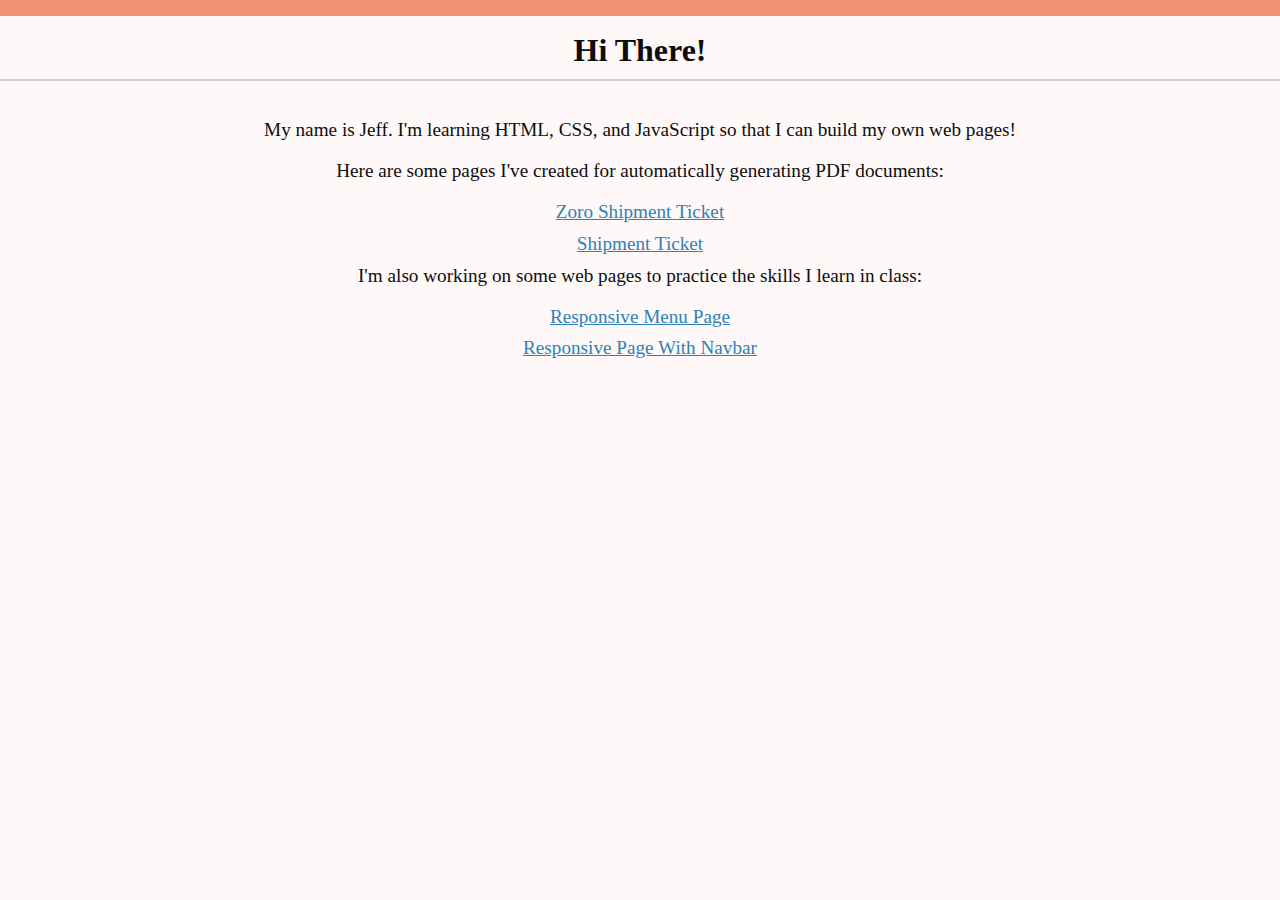
<file: index.html>
<!DOCTYPE html>
<html lang="en">
<head>
    <meta charset="utf-8">
    <title>PWI Jeff's very own Github page!</title>
    <link rel="stylesheet" href="index.css">

    <script>
      (function(g, u, i, d, e, s) {
        g[e] = g[e] || [];
        var f = u.getElementsByTagName(i)[0];
        var k = u.createElement(i);
        k.async = true;
        k.src = 'https://static.userguiding.com/media/user-guiding-' + s + '-embedded.js';
        f.parentNode.insertBefore(k, f);
        if (g[d]) return;
        var ug = g[d] = {q: []};
        ug.c = function(n) {return function() {ug.q.push([n, arguments]);};};
        var m = ['previewGuide', 'finishPreview', 'track', 'identify', 'hideChecklist', 'launchChecklist'];
        for (var j = 0; j < m.length; j += 1) {ug[m[j]] = ug.c(m[j]);}
      })(window, document, 'script', 'userGuiding', 'userGuidingLayer', '434767253ID');
    </script>

</head>
<body>
<div class="container">
    <div class="header"><h1>Hi There!</h1>
        <hr class="divider">
    </div>
    <main class="content">
        <p>My name is Jeff. I'm learning HTML, CSS, and JavaScript so that I can build my own web pages!</p>
        <p>Here are some pages I've created for automatically generating PDF documents:</p>
        <div class="item"><a href="shipments/zoro_shipment.html">Zoro Shipment Ticket</a></div>
        <div class="item"><a href="shipments/pwi_shipment.html">Shipment Ticket</a></div>
        <p>I'm also working on some web pages to practice the skills I learn in class:</p>
        <div class="item"><a href="coursera-module-2/index.html">Responsive Menu Page</a></div>
        <div class="item"><a href="coursera-module-3/index.html">Responsive Page With Navbar</a></div>
    </main>
</div>
</body>
</html>
</file>
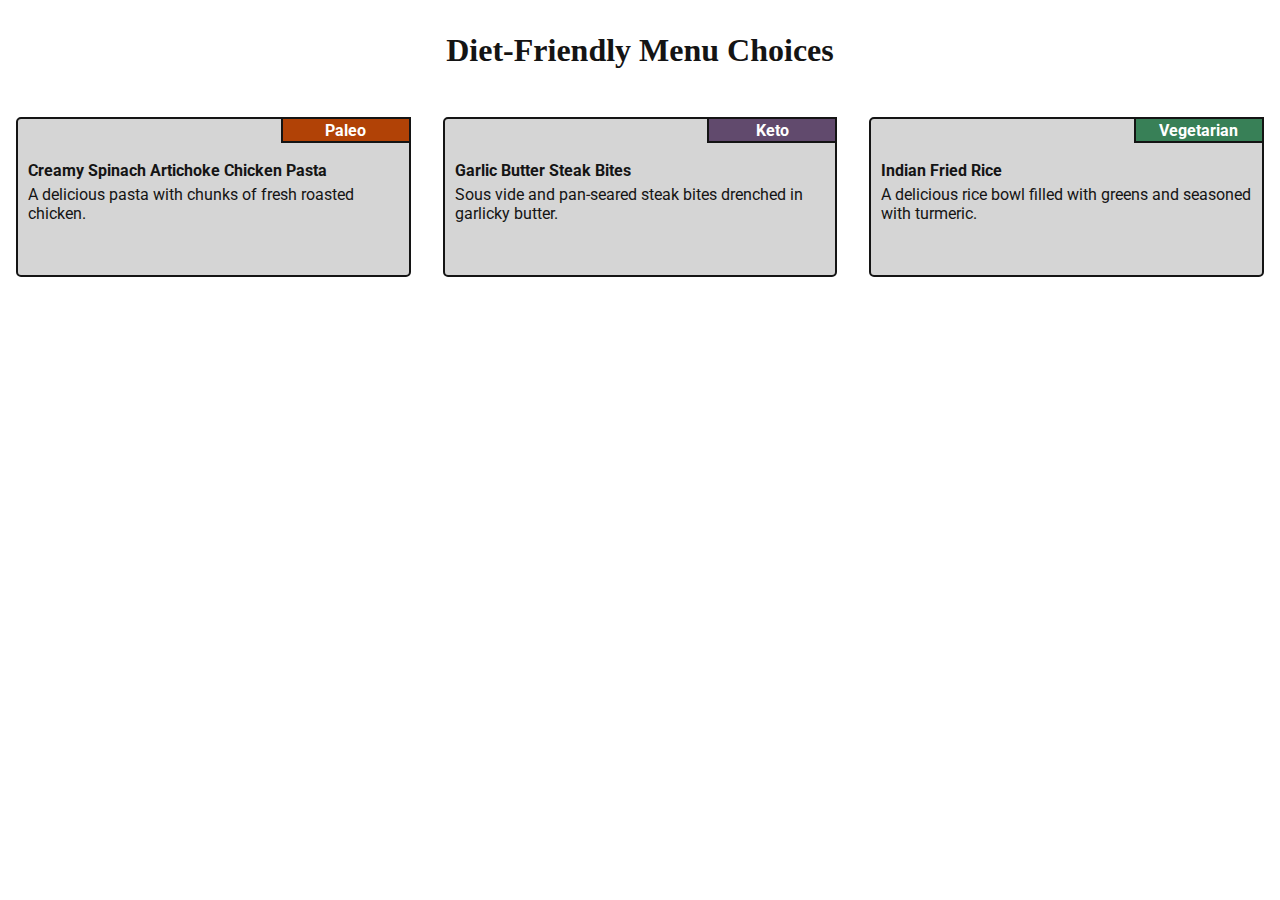
<file: coursera-module-2/index.html>
<!DOCTYPE html>
<html lang="en">
<head>
    <meta charset="UTF-8">
    <title>Jeff's Restaurant Menu Options</title>
    <link rel="stylesheet" href="css/styles.css">
    <link rel="preconnect" href="https://fonts.googleapis.com">
    <link rel="preconnect" href="https://fonts.gstatic.com" crossorigin>
    <link href="https://fonts.googleapis.com/css2?family=Roboto:wght@400;700&display=swap" rel="stylesheet">
    <script>  (function(g,u,i,d,e,s){g[e]=g[e]||[];var f=u.getElementsByTagName(i)[0];var k=u.createElement(i);k.async=true;k.src='https://static.userguiding.com/media/user-guiding-'+s+'-embedded.js';f.parentNode.insertBefore(k,f);if(g[d])return;var ug=g[d]={q:[]};ug.c=function(n){return function(){ug.q.push([n,arguments])};};var m=['previewGuide','finishPreview','track','identify','triggerNps','hideChecklist','launchChecklist'];for(var j=0;j<m.length;j+=1){ug[m[j]]=ug.c(m[j]);}})(window,document,'script','userGuiding','userGuidingLayer','434767253ID'); </script>
</head>
<body>
<div class="content-header">
    <h1>Diet-Friendly Menu Choices</h1>
</div>
<section>
    <div class="row">
        <div class="col-lg-4 col-md-6">
            <div class="item">
                <p class="key--one">Paleo</p>
                <p class="item--title">Creamy Spinach Artichoke Chicken Pasta</p>
                <p class="item--description">A delicious pasta with chunks of fresh roasted chicken.</p>
            </div>
        </div>
        <div class="col-lg-4 col-md-6">
            <div class="item">
                <p class="key--two">Keto</p>
                <p class="item--title">Garlic Butter Steak Bites</p>
                <p class="item--description">Sous vide and pan-seared steak bites drenched in garlicky butter.</p>
            </div>
        </div>
        <div class="col-lg-4 col-md-12">
            <div class="item">
                <p class="key--three">Vegetarian</p>
                <p class="item--title">Indian Fried Rice</p>
                <p class="item--description">A delicious rice bowl filled with greens and seasoned with turmeric.</p>
            </div>
        </div>
    </div>
</section>
</body>
</html>
</file>
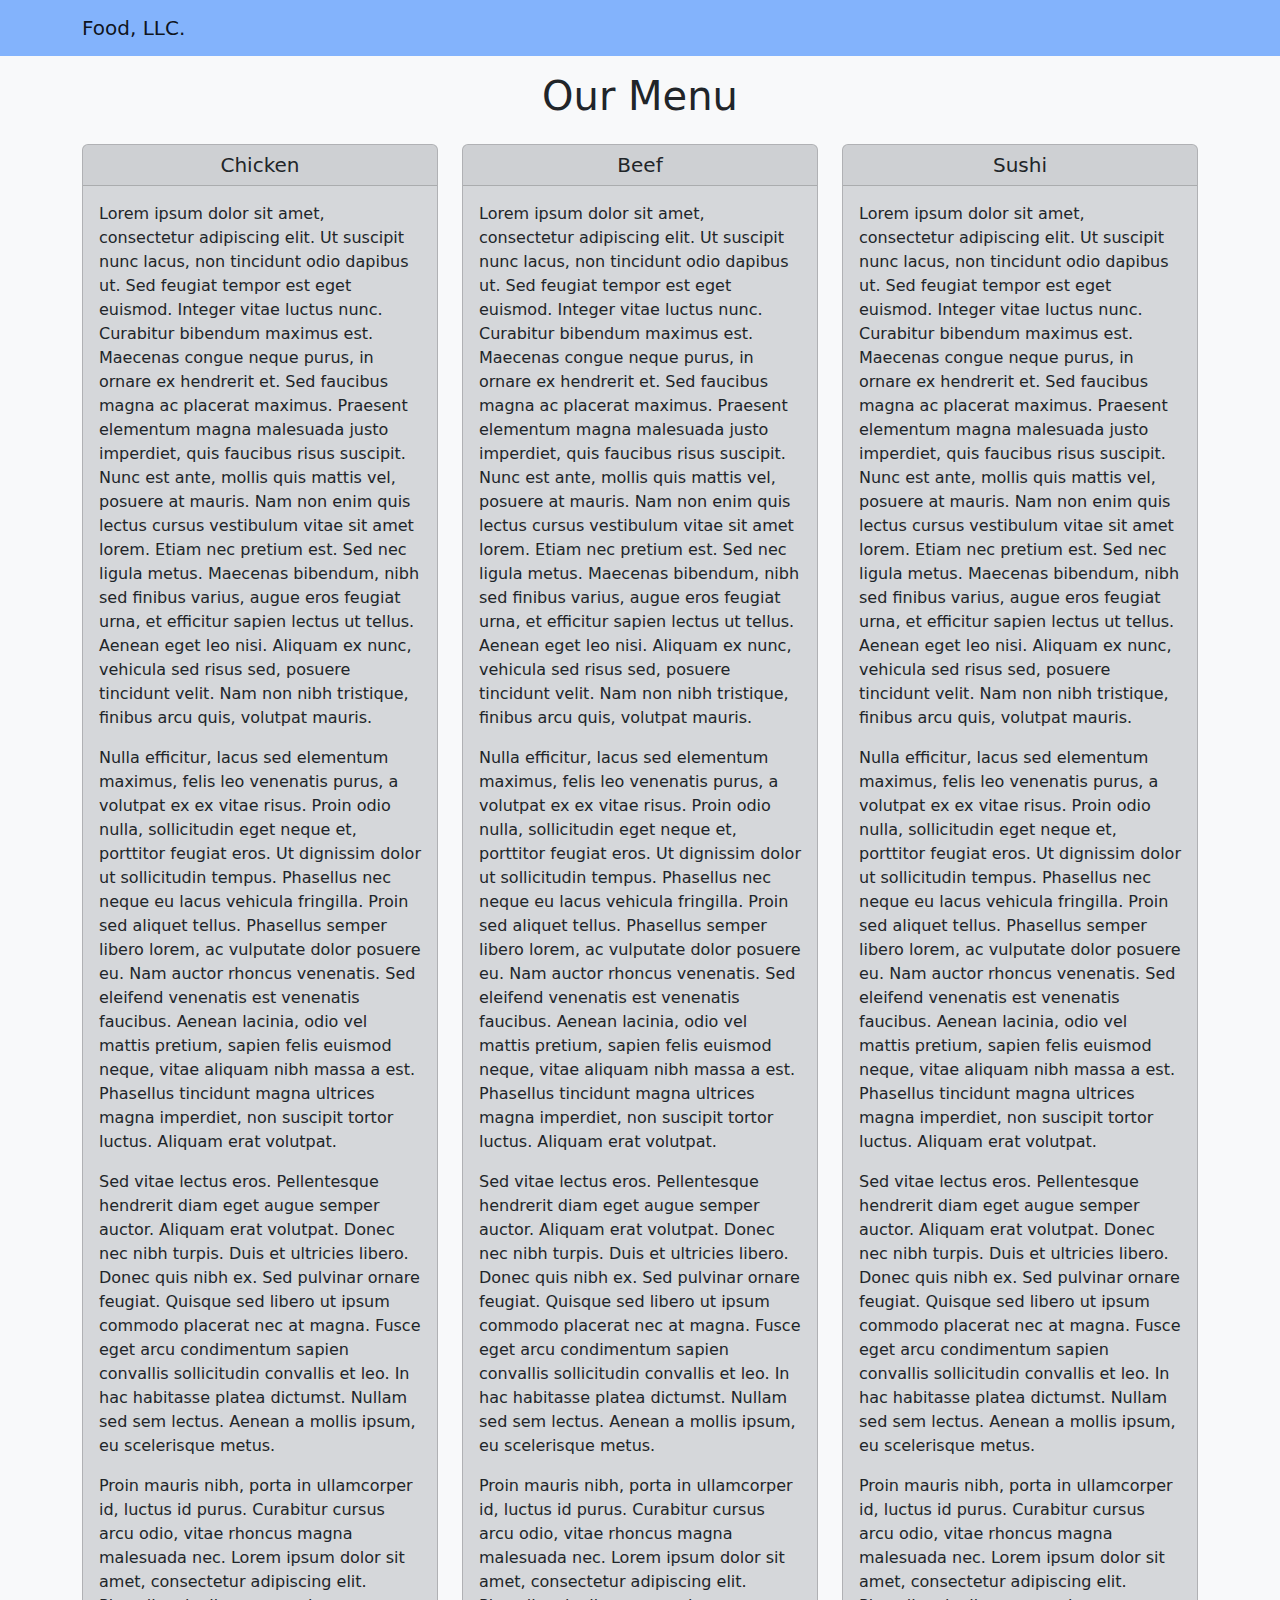
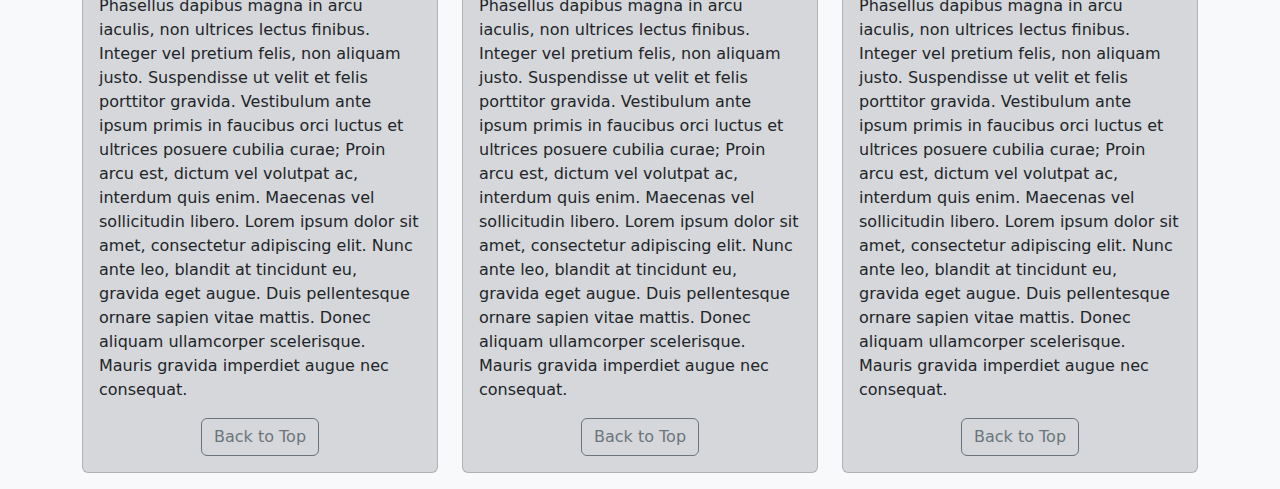
<file: coursera-module-3/index.html>
<!DOCTYPE html>
<html lang="en">
<head>
    <meta charset="UTF-8">
    <title>Title</title>
    <link rel="stylesheet" href="css/bootstrap.css">
    <script src="js/bootstrap.min.js"></script>
    <script>  (function(g,u,i,d,e,s){g[e]=g[e]||[];var f=u.getElementsByTagName(i)[0];var k=u.createElement(i);k.async=true;k.src='https://static.userguiding.com/media/user-guiding-'+s+'-embedded.js';f.parentNode.insertBefore(k,f);if(g[d])return;var ug=g[d]={q:[]};ug.c=function(n){return function(){ug.q.push([n,arguments])};};var m=['previewGuide','finishPreview','track','identify','triggerNps','hideChecklist','launchChecklist'];for(var j=0;j<m.length;j+=1){ug[m[j]]=ug.c(m[j]);}})(window,document,'script','userGuiding','userGuidingLayer','434767253ID'); </script>
</head>
<body class="bg-light">
<header class="navbar navbar-expand-lg bg-primary bg-opacity-50">
    <div class="container-md">
        <a class="navbar-brand" href="#">Food, LLC.</a>
        <button class="navbar-toggler d-sm-none" type="button" data-bs-toggle="collapse"
                data-bs-target="#navbarSupportedContent">
            <span class="navbar-toggler-icon"></span>
        </button>
        <div class="collapse navbar-collapse" id="navbarSupportedContent">
            <ul class="navbar-nav me-auto mb-2 d-sm-none text-center">
                <li class="nav-item">
                    <a href="#Chicken" class="nav-link active">Chicken</a>
                </li>
                <li class="nav-item">
                    <a href="#Beef" class="nav-link">Beef</a>
                </li>
                <li class="nav-item">
                    <a href="#Sushi" class="nav-link">Sushi</a>
                </li>
            </ul>
        </div>
    </div>
</header>
<div class="container-md text-center">
    <h1 class="mt-3 mb-4">Our Menu</h1>
    <div class="row">
        <div class="col-md-4 col-sm-6">
            <div class="card bg-secondary bg-opacity-25 mb-3" id="Chicken">
                <h5 class="card-header">Chicken</h5>
                <div class="card-body text-start">
                    <p class="card-text">Lorem ipsum dolor sit amet, consectetur adipiscing elit. Ut suscipit
                        nunc lacus, non tincidunt odio dapibus ut. Sed feugiat tempor est eget euismod. Integer vitae
                        luctus nunc. Curabitur bibendum maximus est. Maecenas congue neque purus, in ornare ex hendrerit
                        et. Sed faucibus magna ac placerat maximus. Praesent elementum magna malesuada justo imperdiet,
                        quis faucibus risus suscipit. Nunc est ante, mollis quis mattis vel, posuere at mauris. Nam non
                        enim quis lectus cursus vestibulum vitae sit amet lorem. Etiam nec pretium est. Sed nec ligula
                        metus. Maecenas bibendum, nibh sed finibus varius, augue eros feugiat urna, et efficitur sapien
                        lectus ut tellus. Aenean eget leo nisi. Aliquam ex nunc, vehicula sed risus sed, posuere
                        tincidunt velit. Nam non nibh tristique, finibus arcu quis, volutpat mauris.</p>
                    <p class="card-text">Nulla efficitur, lacus sed elementum maximus, felis leo venenatis
                        purus, a volutpat ex ex vitae risus. Proin odio nulla, sollicitudin eget neque et, porttitor
                        feugiat eros. Ut dignissim dolor ut sollicitudin tempus. Phasellus nec neque eu lacus vehicula
                        fringilla. Proin sed aliquet tellus. Phasellus semper libero lorem, ac vulputate dolor posuere
                        eu. Nam auctor rhoncus venenatis. Sed eleifend venenatis est venenatis faucibus. Aenean lacinia,
                        odio vel mattis pretium, sapien felis euismod neque, vitae aliquam nibh massa a est. Phasellus
                        tincidunt magna ultrices magna imperdiet, non suscipit tortor luctus. Aliquam erat volutpat.</p>
                    <p class="card-text">Sed vitae lectus eros. Pellentesque hendrerit diam eget augue semper
                        auctor. Aliquam erat volutpat. Donec nec nibh turpis. Duis et ultricies libero. Donec quis nibh
                        ex. Sed pulvinar ornare feugiat. Quisque sed libero ut ipsum commodo placerat nec at magna.
                        Fusce eget arcu condimentum sapien convallis sollicitudin convallis et leo. In hac habitasse
                        platea dictumst. Nullam sed sem lectus. Aenean a mollis ipsum, eu scelerisque metus.</p>
                    <p class="card-text">Proin mauris nibh, porta in ullamcorper id, luctus id purus.
                        Curabitur cursus arcu odio, vitae rhoncus magna malesuada nec. Lorem ipsum dolor sit amet,
                        consectetur adipiscing elit. Phasellus dapibus magna in arcu iaculis, non ultrices lectus
                        finibus. Integer vel pretium felis, non aliquam justo. Suspendisse ut velit et felis porttitor
                        gravida. Vestibulum ante ipsum primis in faucibus orci luctus et ultrices posuere cubilia curae;
                        Proin arcu est, dictum vel volutpat ac, interdum quis enim. Maecenas vel sollicitudin libero.
                        Lorem ipsum dolor sit amet, consectetur adipiscing elit. Nunc ante leo, blandit at tincidunt eu,
                        gravida eget augue. Duis pellentesque ornare sapien vitae mattis. Donec aliquam ullamcorper
                        scelerisque. Mauris gravida imperdiet augue nec consequat.</p>
                    <div class="text-center">
                        <a href="#" class="btn btn-outline-secondary">Back to Top</a>
                    </div>
                </div>
            </div>
        </div>
        <div class="col-md-4 col-sm-6">
            <div class="card bg-secondary bg-opacity-25 mb-3" id="Beef">
                <h5 class="card-header">Beef</h5>
                <div class="card-body text-start">
                    <p class="card-text">Lorem ipsum dolor sit amet, consectetur adipiscing elit. Ut suscipit
                        nunc lacus, non tincidunt odio dapibus ut. Sed feugiat tempor est eget euismod. Integer vitae
                        luctus nunc. Curabitur bibendum maximus est. Maecenas congue neque purus, in ornare ex hendrerit
                        et. Sed faucibus magna ac placerat maximus. Praesent elementum magna malesuada justo imperdiet,
                        quis faucibus risus suscipit. Nunc est ante, mollis quis mattis vel, posuere at mauris. Nam non
                        enim quis lectus cursus vestibulum vitae sit amet lorem. Etiam nec pretium est. Sed nec ligula
                        metus. Maecenas bibendum, nibh sed finibus varius, augue eros feugiat urna, et efficitur sapien
                        lectus ut tellus. Aenean eget leo nisi. Aliquam ex nunc, vehicula sed risus sed, posuere
                        tincidunt velit. Nam non nibh tristique, finibus arcu quis, volutpat mauris.</p>
                    <p class="card-text">Nulla efficitur, lacus sed elementum maximus, felis leo venenatis
                        purus, a volutpat ex ex vitae risus. Proin odio nulla, sollicitudin eget neque et, porttitor
                        feugiat eros. Ut dignissim dolor ut sollicitudin tempus. Phasellus nec neque eu lacus vehicula
                        fringilla. Proin sed aliquet tellus. Phasellus semper libero lorem, ac vulputate dolor posuere
                        eu. Nam auctor rhoncus venenatis. Sed eleifend venenatis est venenatis faucibus. Aenean lacinia,
                        odio vel mattis pretium, sapien felis euismod neque, vitae aliquam nibh massa a est. Phasellus
                        tincidunt magna ultrices magna imperdiet, non suscipit tortor luctus. Aliquam erat volutpat.</p>
                    <p class="card-text">Sed vitae lectus eros. Pellentesque hendrerit diam eget augue semper
                        auctor. Aliquam erat volutpat. Donec nec nibh turpis. Duis et ultricies libero. Donec quis nibh
                        ex. Sed pulvinar ornare feugiat. Quisque sed libero ut ipsum commodo placerat nec at magna.
                        Fusce eget arcu condimentum sapien convallis sollicitudin convallis et leo. In hac habitasse
                        platea dictumst. Nullam sed sem lectus. Aenean a mollis ipsum, eu scelerisque metus.</p>
                    <p class="card-text">Proin mauris nibh, porta in ullamcorper id, luctus id purus.
                        Curabitur cursus arcu odio, vitae rhoncus magna malesuada nec. Lorem ipsum dolor sit amet,
                        consectetur adipiscing elit. Phasellus dapibus magna in arcu iaculis, non ultrices lectus
                        finibus. Integer vel pretium felis, non aliquam justo. Suspendisse ut velit et felis porttitor
                        gravida. Vestibulum ante ipsum primis in faucibus orci luctus et ultrices posuere cubilia curae;
                        Proin arcu est, dictum vel volutpat ac, interdum quis enim. Maecenas vel sollicitudin libero.
                        Lorem ipsum dolor sit amet, consectetur adipiscing elit. Nunc ante leo, blandit at tincidunt eu,
                        gravida eget augue. Duis pellentesque ornare sapien vitae mattis. Donec aliquam ullamcorper
                        scelerisque. Mauris gravida imperdiet augue nec consequat.</p>
                    <div class="text-center">
                        <a href="#" class="btn btn-outline-secondary">Back to Top</a>
                    </div>
                </div>
            </div>
        </div>
        <div class="col-md-4">
            <div class="card bg-secondary bg-opacity-25 mb-3" id="Sushi">
                <h5 class="card-header">Sushi</h5>
                <div class="card-body text-start">
                    <p class="card-text">Lorem ipsum dolor sit amet, consectetur adipiscing elit. Ut suscipit
                        nunc lacus, non tincidunt odio dapibus ut. Sed feugiat tempor est eget euismod. Integer vitae
                        luctus nunc. Curabitur bibendum maximus est. Maecenas congue neque purus, in ornare ex hendrerit
                        et. Sed faucibus magna ac placerat maximus. Praesent elementum magna malesuada justo imperdiet,
                        quis faucibus risus suscipit. Nunc est ante, mollis quis mattis vel, posuere at mauris. Nam non
                        enim quis lectus cursus vestibulum vitae sit amet lorem. Etiam nec pretium est. Sed nec ligula
                        metus. Maecenas bibendum, nibh sed finibus varius, augue eros feugiat urna, et efficitur sapien
                        lectus ut tellus. Aenean eget leo nisi. Aliquam ex nunc, vehicula sed risus sed, posuere
                        tincidunt velit. Nam non nibh tristique, finibus arcu quis, volutpat mauris.</p>
                    <p class="card-text">Nulla efficitur, lacus sed elementum maximus, felis leo venenatis
                        purus, a volutpat ex ex vitae risus. Proin odio nulla, sollicitudin eget neque et, porttitor
                        feugiat eros. Ut dignissim dolor ut sollicitudin tempus. Phasellus nec neque eu lacus vehicula
                        fringilla. Proin sed aliquet tellus. Phasellus semper libero lorem, ac vulputate dolor posuere
                        eu. Nam auctor rhoncus venenatis. Sed eleifend venenatis est venenatis faucibus. Aenean lacinia,
                        odio vel mattis pretium, sapien felis euismod neque, vitae aliquam nibh massa a est. Phasellus
                        tincidunt magna ultrices magna imperdiet, non suscipit tortor luctus. Aliquam erat volutpat.</p>
                    <p class="card-text">Sed vitae lectus eros. Pellentesque hendrerit diam eget augue semper
                        auctor. Aliquam erat volutpat. Donec nec nibh turpis. Duis et ultricies libero. Donec quis nibh
                        ex. Sed pulvinar ornare feugiat. Quisque sed libero ut ipsum commodo placerat nec at magna.
                        Fusce eget arcu condimentum sapien convallis sollicitudin convallis et leo. In hac habitasse
                        platea dictumst. Nullam sed sem lectus. Aenean a mollis ipsum, eu scelerisque metus.</p>
                    <p class="card-text">Proin mauris nibh, porta in ullamcorper id, luctus id purus.
                        Curabitur cursus arcu odio, vitae rhoncus magna malesuada nec. Lorem ipsum dolor sit amet,
                        consectetur adipiscing elit. Phasellus dapibus magna in arcu iaculis, non ultrices lectus
                        finibus. Integer vel pretium felis, non aliquam justo. Suspendisse ut velit et felis porttitor
                        gravida. Vestibulum ante ipsum primis in faucibus orci luctus et ultrices posuere cubilia curae;
                        Proin arcu est, dictum vel volutpat ac, interdum quis enim. Maecenas vel sollicitudin libero.
                        Lorem ipsum dolor sit amet, consectetur adipiscing elit. Nunc ante leo, blandit at tincidunt eu,
                        gravida eget augue. Duis pellentesque ornare sapien vitae mattis. Donec aliquam ullamcorper
                        scelerisque. Mauris gravida imperdiet augue nec consequat.</p>
                    <div class="text-center">
                        <a href="#" class="btn btn-outline-secondary">Back to Top</a>
                    </div>
                </div>
            </div>
        </div>
    </div>
</div>
</body>
</html>
</file>
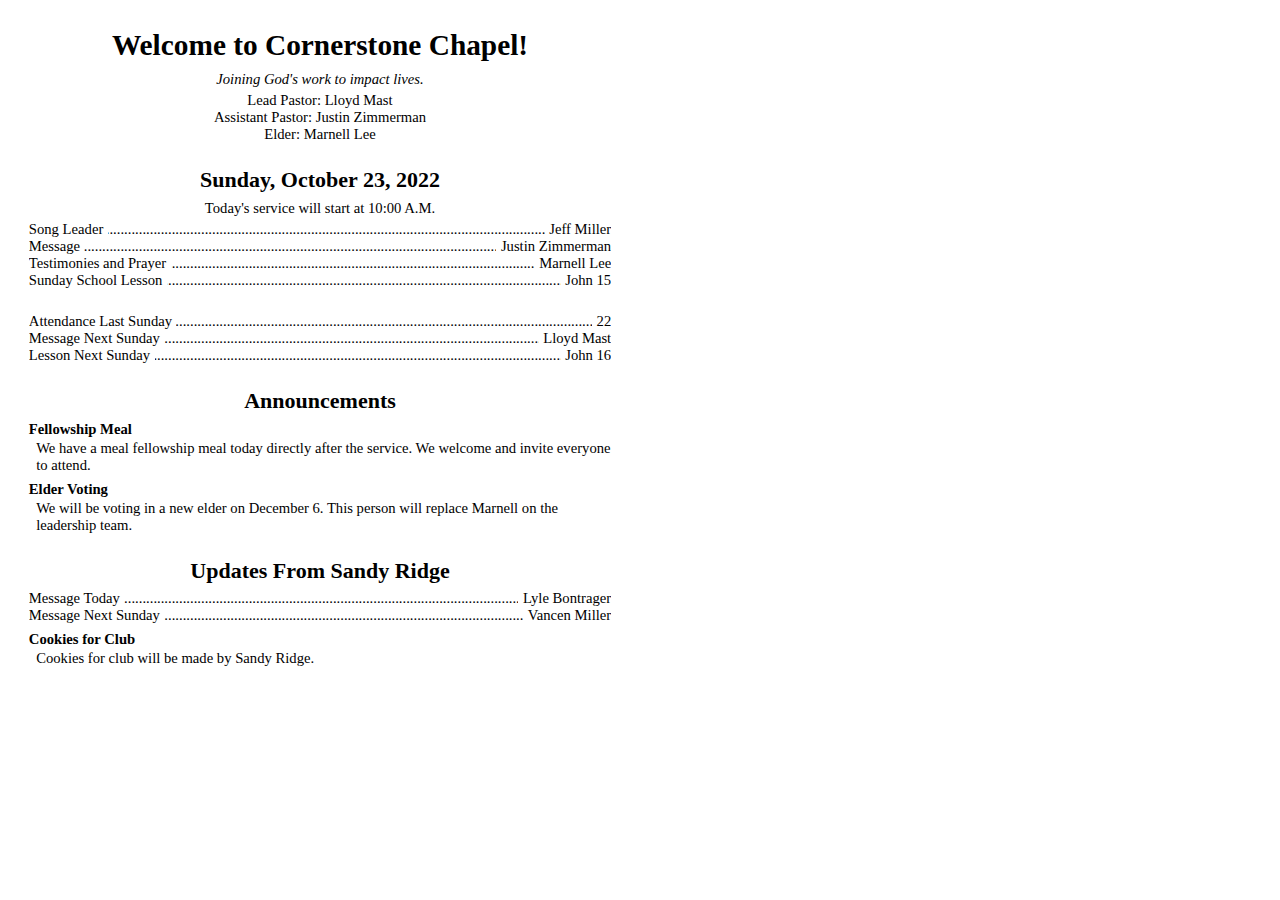
<file: bulletin/cornerstone_bulletin.html>
<!DOCTYPE html>
<html lang="en">
<head>
    <meta charset="UTF-8">
    <title>Cornerstone Chapel Bulletin</title>
    <link rel="stylesheet" href="bulletin_styles.css">
</head>
<body>
<div class="page">
    <div class="left-half container">
        <div class="section centered">
            <h1>Welcome to Cornerstone Chapel!</h1>
            <h4 class="tagline">Joining God's work to impact lives.</h4>
            <div>Lead Pastor: Lloyd Mast</div>
            <div>Assistant Pastor: Justin Zimmerman</div>
            <div>Elder: Marnell Lee</div>
        </div>
        <div class="section centered">
            <h2>Sunday, October 23, 2022</h2>
            <h4>Today's service will start at 10:00 A.M.</h4>
            <ul class="leader-list">
                <li>
                    <span class="title">Song Leader</span>
                    <span class="name">Jeff Miller</span>
                </li>
                <li>
                    <span class="title">Message</span>
                    <span class="name">Justin Zimmerman</span>
                </li>
                <li>
                    <span class="title">Testimonies and Prayer</span>
                    <span class="name">Marnell Lee</span>
                </li>
                <li>
                    <span class="title">Sunday School Lesson</span>
                    <span class="name">John 15</span>
                </li>
            </ul>
        </div>
        <div class="section centered">
            <ul class="leader-list">
                <li>
                    <span class="title">Attendance Last Sunday</span>
                    <span class="name">22</span>
                </li>
                <li>
                    <span class="title">Message Next Sunday</span>
                    <span class="name">Lloyd Mast</span>
                </li>
                <li>
                    <span class="title">Lesson Next Sunday</span>
                    <span class="name">John 16</span>
                </li>
            </ul>
        </div>
        <div class="section centered">
            <h2>Announcements</h2>
            <div class="announcement">
                <span>Fellowship Meal</span>
                <p>We have a meal fellowship meal today directly after the service. We welcome and invite everyone to attend.</p>
            </div>
            <div class="announcement">
                <span>Elder Voting</span>
                <p>We will be voting in a new elder on December 6. This person will replace Marnell on the leadership team.</p>
            </div>
        </div>
        <div class="section centered">
            <h2>Updates From Sandy Ridge</h2>
            <ul class="leader-list">
                <li>
                    <span class="title">Message Today</span>
                    <span class="name">Lyle Bontrager</span>
                </li>
                <li>
                    <span class="title">Message Next Sunday</span>
                    <span class="name">Vancen Miller</span>
                </li>
            </ul>
            <div class="announcement">
                <span>Cookies for Club</span>
                <p>Cookies for club will be made by Sandy Ridge.</p>
            </div>
        </div>
    </div>
    <div class="right-half container">

    </div>
</div>
</body>
</html>
</file>
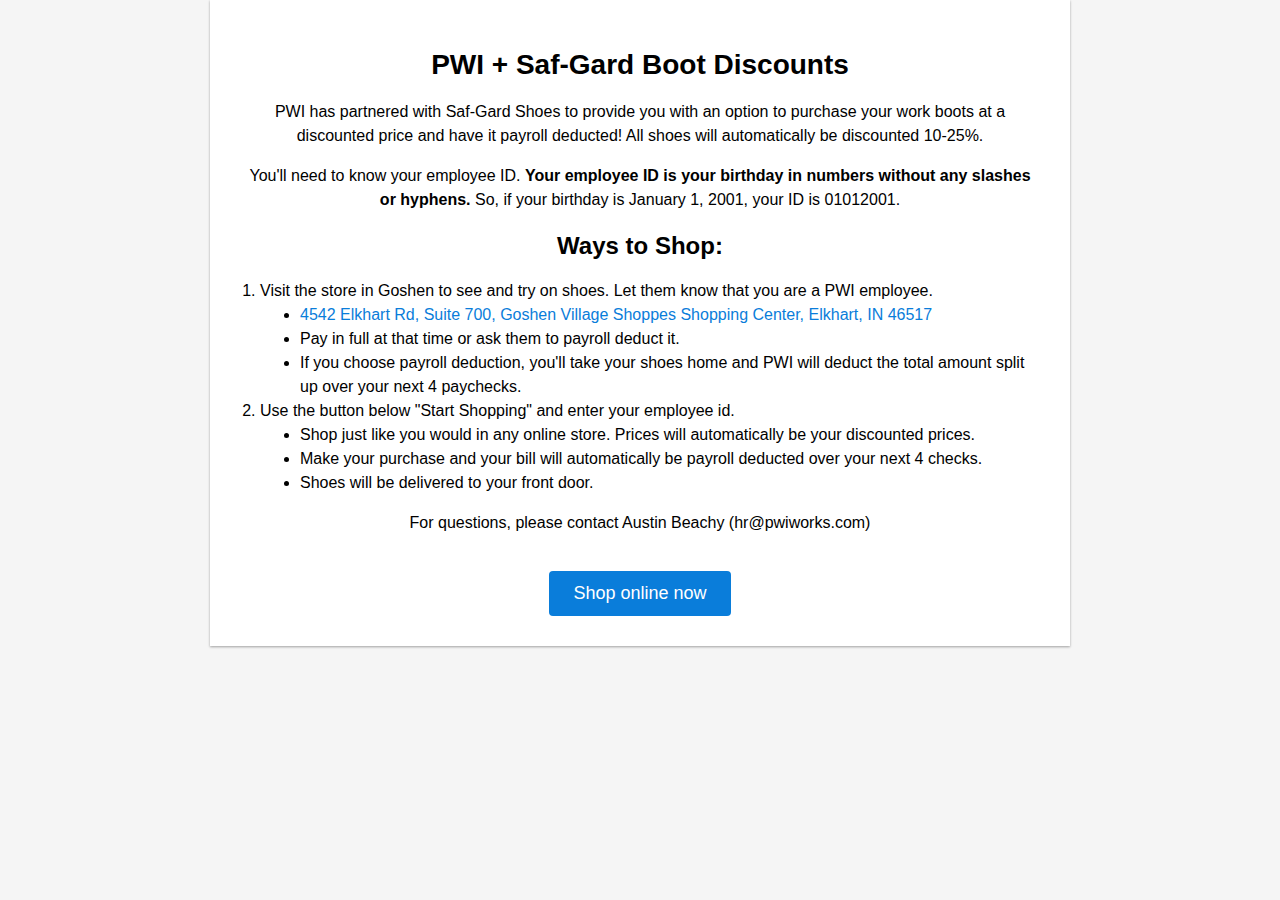
<file: landing-pages/boots.html>
<!DOCTYPE html>
<html lang="en">
<head>
    <meta charset="UTF-8">
    <meta name="viewport" content="width=device-width, initial-scale=1.0">
    <title>PWI + Saf-Gard Boot Discounts</title>
    <link rel="stylesheet" href="boot-styles.css">
</head>
<body>
<div class="container">
    <h1>PWI + Saf-Gard Boot Discounts</h1>
    <p>PWI has partnered with Saf-Gard Shoes to provide you with an option to purchase your work boots at a discounted price and have it payroll deducted! All shoes will automatically be discounted 10-25%.</p>
    <p>You'll need to know your employee ID. <strong>Your employee ID is your birthday in numbers without any slashes or hyphens.</strong> So, if your birthday is January 1, 2001, your ID is 01012001.</p>
    <h2>Ways to Shop:</h2>
    <ol>
        <li>Visit the store in Goshen to see and try on shoes. Let them know that you are a PWI employee.
            <ul>
                <li><a href="https://goo.gl/maps/1LCMyb1KSHmmLbov7" target="_blank">4542 Elkhart Rd, Suite 700, Goshen Village Shoppes Shopping Center, Elkhart, IN 46517</a></li>
                <li>Pay in full at that time or ask them to payroll deduct it.</li>
                <li>If you choose payroll deduction, you'll take your shoes home and PWI will deduct the total amount split up over your next 4 paychecks.</li>
            </ul>
        </li>
        <li>Use the button below "Start Shopping" and enter your employee id.
            <ul>
                <li>Shop just like you would in any online store. Prices will automatically be your discounted prices.</li>
                <li>Make your purchase and your bill will automatically be payroll deducted over your next 4 checks.</li>
                <li>Shoes will be delivered to your front door.</li>
            </ul>
        </li>
    </ol>
    <p>For questions, please contact Austin Beachy (hr@pwiworks.com)</p>
    <a href="https://www.michiganshoe.com/pwi/storelogin" class="cta-button">Shop online now</a>
</div>
</body>
</html>
</file>
<file: index.css>
* {
  padding: 0;
  margin: 0;
  border: 0;
  color: #0d0d0d;
}

a {
  color: #2D82B7;
  transition: 0.2s;
}

a:visited {
  color: #5E548E;
}

a:hover {
  cursor: pointer;
  color: #ef9273;
}

body {
  background-color: #fef9f8;
}

.container {
  border-top: 1em solid #ef9273;
}

.header {
  margin: 1em 0 0 0;
  text-align: center;
}

.divider {
  border-top: 2px solid #D0D4DC;
}

.header h1 {
  margin: 0.3em;
}

.content {
  font-size: 120%;
  padding: 1em;
  margin: 1em auto;
  max-width: 50em;
  text-align: center;
  width: border-box;
}

.item {
  margin-bottom: 0.5em;
}

p {
  padding-bottom: 1em;
}

/*# sourceMappingURL=index.css.map */
</file>
<file: coursera-module-2/css/styles.css>
/********** Base styles **********/
* {
  box-sizing: border-box;
  font-family: "Roboto", sans-serif;
  color: #141414;
  margin: 0;
}

.content-header {
  text-align: center;
}

h1 {
  margin: 1em;
  font-family: Garamond serif;
}

.item {
  border: 2px solid #141414;
  background-color: #D5D5D5;
  height: 10em;
  margin: 1em;
  border-radius: 5px;
}
.item--title {
  margin: 5px 10px;
  clear: both;
  font-weight: bold;
}
.item--description {
  margin: 5px 10px;
}

.key--three, .key--two, .key--one {
  border: 2px solid #141414;
  color: #ffffff;
  padding: 0.1em;
  width: 130px;
  text-align: center;
  float: right;
  position: relative;
  font-weight: bold;
  top: -2px;
  right: -2px;
  margin-bottom: 1em;
}

.key--one {
  background-color: #B14206;
}
.key--two {
  background-color: #614A6D;
}
.key--three {
  background-color: #388057;
}

/* Simple Responsive Framework. */
.row {
  width: 100%;
}

/********** desktop **********/
@media (min-width: 992px) {
  .col-lg-1 {
    float: left;
    width: 8.33%;
  }
  .col-lg-2 {
    float: left;
    width: 16.67%;
  }
  .col-lg-3 {
    float: left;
    width: 25%;
  }
  .col-lg-4 {
    float: left;
    width: 33.33%;
  }
  .col-lg-5 {
    float: left;
    width: 41.67%;
  }
  .col-lg-6 {
    float: left;
    width: 50%;
  }
  .col-lg-7 {
    float: left;
    width: 58.33%;
  }
  .col-lg-8 {
    float: left;
    width: 66.67%;
  }
  .col-lg-9 {
    float: left;
    width: 75%;
  }
  .col-lg-10 {
    float: left;
    width: 83.33%;
  }
  .col-lg-11 {
    float: left;
    width: 91.67%;
  }
  .col-lg-12 {
    float: left;
    width: 100%;
  }
}
/********** tablet **********/
@media (min-width: 768px) and (max-width: 991px) {
  .col-md-1 {
    float: left;
    width: 8.33%;
  }
  .col-md-2 {
    float: left;
    width: 16.67%;
  }
  .col-md-3 {
    float: left;
    width: 25%;
  }
  .col-md-4 {
    float: left;
    width: 33.33%;
  }
  .col-md-5 {
    float: left;
    width: 41.67%;
  }
  .col-md-6 {
    float: left;
    width: 50%;
  }
  .col-md-7 {
    float: left;
    width: 58.33%;
  }
  .col-md-8 {
    float: left;
    width: 66.67%;
  }
  .col-md-9 {
    float: left;
    width: 75%;
  }
  .col-md-10 {
    float: left;
    width: 83.33%;
  }
  .col-md-11 {
    float: left;
    width: 91.67%;
  }
  .col-md-12 {
    float: left;
    width: 100%;
  }
}

/*# sourceMappingURL=styles.css.map */
</file>
<file: bulletin/bulletin_styles.css>
* {
  box-sizing: border-box;
  margin: 0;
  padding-inline-start: 0;
  font-size: 11pt;
}

@page {
  size: Letter landscape;
  margin: 0;
}
.page {
  padding: 0.3in;
}

h1, h2, h3, h4 {
  margin-bottom: 0.3em;
}

h1 {
  font-size: 2em;
}

h2 {
  font-size: 1.5em;
}

h3 {
  font-size: 1.2em;
}

h4 {
  font-size: 1em;
  font-weight: normal;
}

.container {
  width: 50%;
}

.left-half {
  float: left;
  padding-right: 0.3in;
}

.right-half {
  float: right;
  padding-left: 0.3in;
}

.tagline {
  font-style: italic;
}

.section {
  break-inside: avoid-column;
  margin-bottom: 0.25in;
}

.centered {
  text-align: center;
}

.announcement {
  text-align: left;
}
.announcement span {
  display: block;
  font-weight: bold;
  margin-top: 0.5em;
  margin-bottom: 0.1em;
}
.announcement p {
  margin-left: 0.5em;
}

.leader-list {
  list-style: none;
  text-align: left;
  overflow-x: hidden;
}
.leader-list li:before {
  float: left;
  width: 0;
  white-space: nowrap;
  content: ".............................." ".............................." ".............................." ".............................." ".............................." ".............................." "..............................";
}
.leader-list .title {
  background: white;
  padding-right: 0.3em;
}
.leader-list .name {
  padding-left: 0.3em;
  background: white;
  float: right;
}

/*# sourceMappingURL=bulletin_styles.css.map */
</file>
<file: landing-pages/boot-styles.css>
body {
    font-family: Arial, sans-serif;
    margin: 0;
    padding: 0;
    background-color: #f5f5f5;
}

.container {
    max-width: 800px;
    margin: 0 auto;
    padding: 30px;
    background-color: white;
    box-shadow: 0 1px 3px rgba(0,0,0,0.12), 0 1px 2px rgba(0,0,0,0.24);
    text-align: center;
}

h1 {
    font-size: 28px;
}

h2 {
    font-size: 24px;
    margin-top: 20px;
}

p {
    font-size: 16px;
    line-height: 1.5;
}

ol {
    list-style-type: decimal;
    text-align: left;
    padding-left: 20px;
    font-size: 16px;
    line-height: 1.5;
}

ul {
    list-style-type: disc;
    padding-left: 40px;
    font-size: 16px;
    line-height: 1.5;
}

a {
    color: #0a7dda;
    text-decoration: none;
}

a:hover {
    text-decoration: underline;
}

.cta-button {
    display: inline-block;
    background-color: #0a7dda;
    color: white;
    font-size: 18px;
    text-decoration: none;
    padding: 12px 24px;
    border-radius: 4px;
    margin-top: 20px;
}

.cta-button:hover {
    background-color: #0069af;
}
</file>
